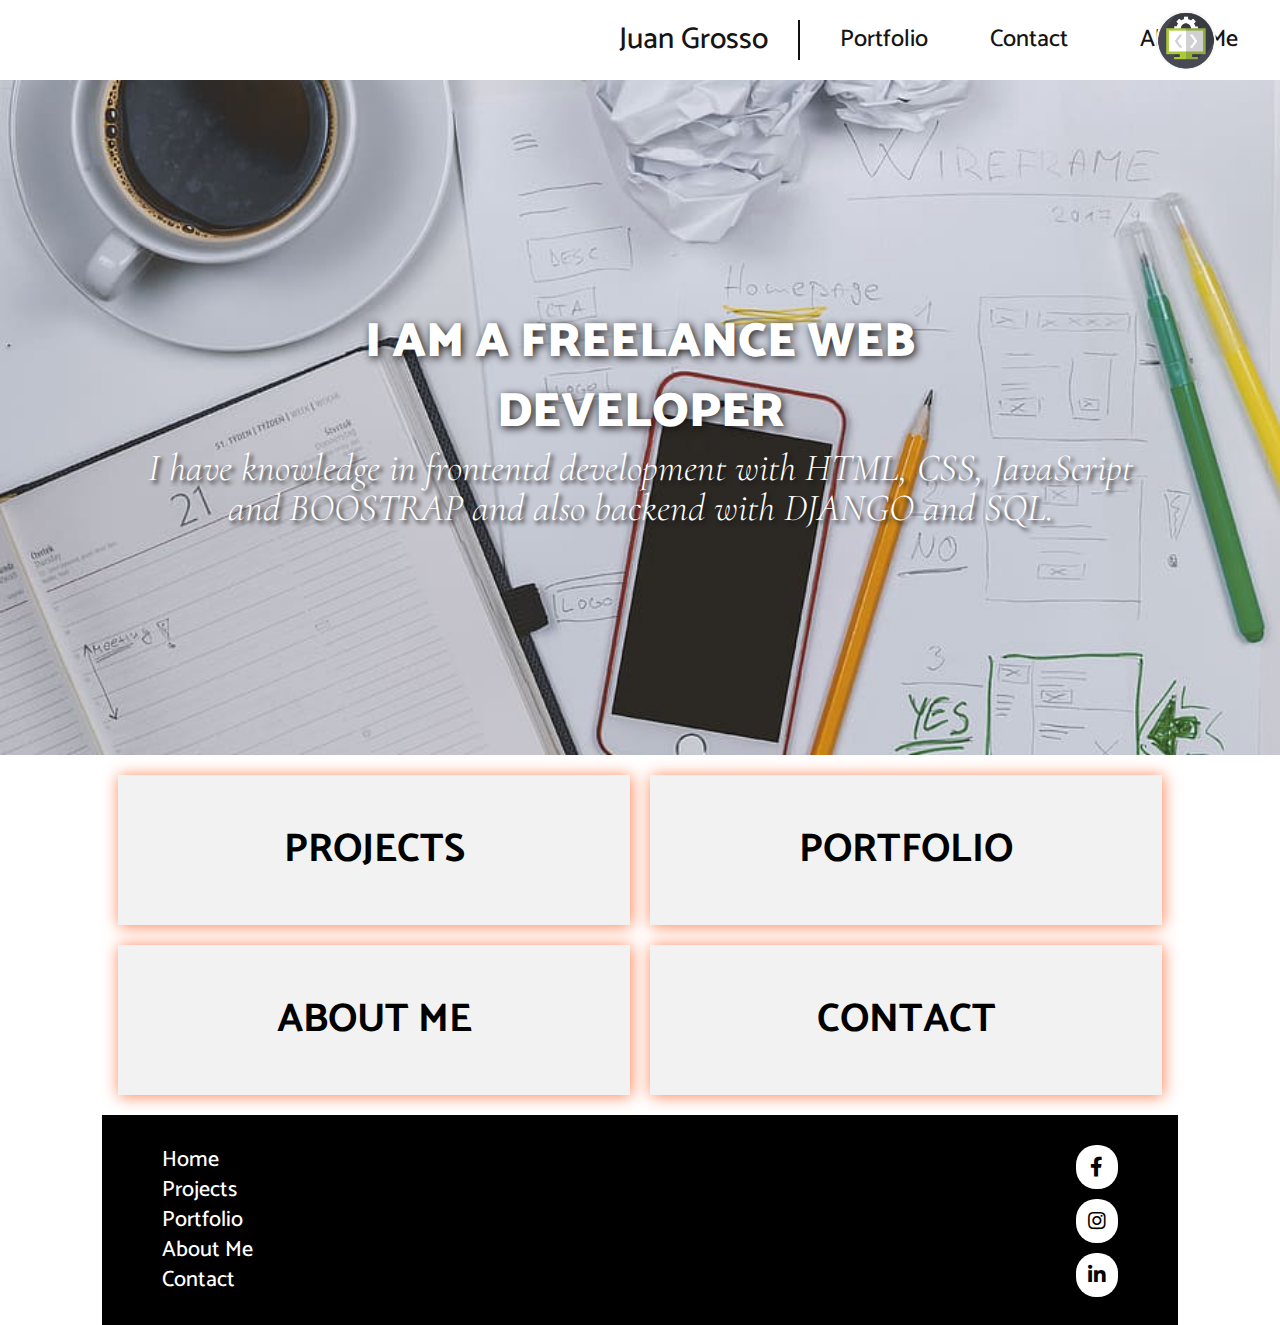
<file: index.html>
<!DOCTYPE html>
<html lang="en">
  <head>
    <meta charset="UTF-8" />
    <meta name="viewport" content="width=device-width, initial-scale=1.0" />
    <link rel="stylesheet" href="style.css" />
    <link
      href="https://fonts.googleapis.com/css2?family=Catamaran:wght@100;200;300;400;500;600;700;800;900&family=Cormorant+Garamond:ital,wght@0,300;0,400;0,500;0,600;0,700;1,300;1,400;1,500;1,600;1,700&display=swap"
      rel="stylesheet"
    />
    <link
      rel="stylesheet"
      href="https://cdnjs.cloudflare.com/ajax/libs/font-awesome/5.13.0/css/all.min.css"
    />
    <title>My Website</title>
  </head>

  <body>
    <header class="top-header">
      <div class="header-wrapper">
        <p>Juan Grosso</p>
        <nav>
          <ul>
            <li><a href="#">Portfolio</a></li>
            <li><a href="#">Contact</a></li>
            <li><a href="#">About Me</a></li>
          </ul>
        </nav>
        <div class="icon-container"></div>
      </div>
    </header>

    <main>
      <section class="index-banner">
        <div class="index-container">
          <h2>i am a freelance web<br />developer</h2>
          <h1>
            I have knowledge in frontentd development with HTML, CSS, JavaScript
            and BOOSTRAP and also backend with DJANGO and SQL.
          </h1>
        </div>
      </section>
      <section class="index-boxes">
        <div class="boxes-wrapper">
          <a class="box-background" href="projects.html">
            <div class="index-boxlink">
              <h3>Projects</h3>
            </div>
          </a>
          <a class="box-background" href="#">
            <div class="index-boxlink">
              <h3>Portfolio</h3>
            </div>
          </a>
          <a class="box-background" href="#">
            <div class="index-boxlink">
              <h3>About me</h3>
            </div>
          </a>
          <a class="box-background" href="#">
            <div class="index-boxlink">
              <h3>Contact</h3>
            </div>
          </a>
        </div>
      </section>
    </main>

    <footer>
      <div class="footer-wrapper">
        <ul>
          <li><a href="">Home</a></li>
          <li><a href="">Projects</a></li>
          <li><a href="">Portfolio</a></li>
          <li><a href="">About Me</a></li>
          <li><a href="">Contact</a></li>
        </ul>
        <div class="icons">
          <a href="https://www.facebook.com/juancruz.grosso.14" target="_blank"
            ><i class="fab fa-facebook-f"></i
          ></a>
          <a
            href="https://www.instagram.com/juan_grosso/?hl=es-la"
            target="_blank"
            ><i class="fab fa-instagram"></i
          ></a>
          <a
            href="https://www.linkedin.com/in/juan-grosso-842035186/"
            target="_blank"
            ><i class="fab fa-linkedin-in"></i
          ></a>
        </div>
      </div>
    </footer>
  </body>
</html>
</file>
<file: style.css>
/*
html5doctor.com Reset Stylesheet
v1.6.1
Last Updated: 2010-09-17
Author: Richard Clark - http://richclarkdesign.com
Twitter: @rich_clark
*/

html,
body,
div,
span,
object,
iframe,
h1,
h2,
h3,
h4,
h5,
h6,
p,
blockquote,
pre,
abbr,
address,
cite,
code,
del,
dfn,
em,
img,
ins,
kbd,
q,
samp,
small,
strong,
sub,
sup,
var,
b,
i,
dl,
dt,
dd,
ol,
ul,
li,
fieldset,
form,
label,
legend,
table,
caption,
tbody,
tfoot,
thead,
tr,
th,
td,
article,
aside,
canvas,
details,
figcaption,
figure,
footer,
header,
hgroup,
menu,
nav,
section,
summary,
time,
mark,
audio,
video {
  margin: 0;
  padding: 0;
  border: 0;
  outline: 0;
  font-size: 100%;
  vertical-align: baseline;
  background: transparent;
}

body {
  line-height: 1;
}

article,
aside,
details,
figcaption,
figure,
footer,
header,
hgroup,
menu,
nav,
section {
  display: block;
}

nav ul {
  list-style: none;
}

blockquote,
q {
  quotes: none;
}

blockquote:before,
blockquote:after,
q:before,
q:after {
  content: "";
  content: none;
}

a {
  margin: 0;
  padding: 0;
  font-size: 100%;
  vertical-align: baseline;
  background: transparent;
}

/* change colours to suit your needs */
ins {
  background-color: #ff9;
  color: #000;
  text-decoration: none;
}

/* change colours to suit your needs */
mark {
  background-color: #ff9;
  color: #000;
  font-style: italic;
  font-weight: bold;
}

del {
  text-decoration: line-through;
}

abbr[title],
dfn[title] {
  border-bottom: 1px dotted;
  cursor: help;
}

table {
  border-collapse: collapse;
  border-spacing: 0;
}

/* change border colour to suit your needs */
hr {
  display: block;
  height: 1px;
  border: 0;
  border-top: 1px solid #cccccc;
  margin: 1em 0;
  padding: 0;
}

input,
select {
  vertical-align: middle;
}

/* ========================================== MY CODE STARTS HERE ============================================*/

* {
  padding: 0;
  margin: 0;
  box-sizing: border-box;
}

/* ------------------------------------------ Header styling ------------------------------------------------*/

a {
  text-decoration: none;
  font-style: none;
  color: black;
}

.top-header {
  background-color: white;
  width: 100%;
  height: 100px;
}

.top-header p {
  display: block;
  font-size: 36px;
  font-family: Catamaran, sans-serif;
  font-weight: 700;
  color: #161414;
  width: 100%;
  margin: 0 auto;
  text-align: center;
  padding: 15px 0 5px;
}

.top-header nav ul {
  display: flex;
  justify-content: center;
}

.top-header nav ul li {
  padding: 10px 10px;
  height: 100%;
  width: fit-content;
}

.top-header nav ul li a {
  font-size: 24px;
  font-family: Catamaran, sans-serif;
  font-weight: 500;
  text-decoration: none;
  color: #161414;
}

.top-header .icon-container {
  width: 60px;
  height: 60px;
  border-radius: 50%;
  background-image: url(img/top-icon.png);
  background-size: 100%;
  display: none;
}

@media only screen and (min-width: 1000px) {
  .top-header {
    height: 80px;
  }

  .top-header .header-wrapper {
    display: flex;
    height: 80px;
    justify-content: right;
    align-items: center;
  }

  .top-header .header-wrapper p {
    padding: 0px 30px 0px 5vw;
    margin: 0px;
    width: fit-content;
    font-size: 30px;
    font-weight: 500;
    border-right: 2px solid #111111;
    line-height: 40px;
  }

  .top-header .header-wrapper nav ul {
    padding-left: 30px;
  }

  .top-header .header-wrapper nav ul li {
    width: 150px;
  }

  .top-header .header-wrapper nav ul li a {
    display: block;
    font-size: 24px;
    font-weight: 500;
    line-height: 40px;
  }

  .top-header .header-wrapper nav ul li a:hover {
    transition: 0.5s;
    transform: scale(1.2);
    color: coral;
  }

  .top-header .icon-container {
    display: block;
    position: absolute;
    right: 5vw;
  }
}

/* -------------------------------------------- Main Styling ------------------------------------------------*/

.index-banner {
  display: block;
  background-image: url("img/banner.jpg");
  background-size: cover;
  min-height: fit-content;
  background-position: 30% 0%;
  padding: 10vh 0px;
}

.index-banner .index-container {
  display: flex;
  height: 100%;
  flex-direction: column;
  justify-content: center;
  align-content: center;
  min-height: fit-content;
}

.index-banner .index-container h2 {
  box-sizing: border-box;
  font-size: 3em;
  font-family: Catamaran, sans-serif;
  font-weight: 900;
  line-height: 70px;
  color: white;
  text-shadow: 2px 2px 8px #161414;
  text-transform: uppercase;
  text-align: center;
  margin: 0px 10px;
}

.index-banner .index-container h1 {
  box-sizing: border-box;
  font-size: 2.4em;
  font-family: Cormorant Garamond;
  font-style: italic;
  font-weight: 300;
  color: white;
  text-shadow: 3px 3px 4px #161414;
  width: fit-content;
  text-align: center;
  line-height: 40px;
  margin: 0px 10px;
}

.index-boxes {
  background-color: white;
}

.box-background {
  background-color: #f2f2f2;
  box-shadow: 1px 1px 15px coral;
  margin: 10px;
}

.index-boxes .index-boxlink {
  width: calc(100% - 30px);
  height: 100px;
  text-align: center;
  margin: 0 auto;
  background-color: #f2f2f2;
}

.index-boxes .index-boxlink h3 {
  line-height: 100px;
  font-size: 24px;
  color: black;
  font-family: Catamaran, sans-serif;
  font-weight: 700;
  text-transform: uppercase;
}

@media only screen and (min-width: 1000px) {
  .index-banner {
    height: 75vh;
  }

  .index-banner .index-container h1 {
    margin: 0 10vw;
  }

  .index-boxes .boxes-wrapper {
    display: flex;
    flex-wrap: wrap;
    justify-content: center;
    margin: 10px 0px;
  }

  .index-boxes .index-boxlink {
    height: 150px;
    width: 40vw;
  }

  .index-boxes .index-boxlink h3 {
    position: relative;
    display: block;
    line-height: 150px;
    font-size: 40px;
    transition: 1s all ease;
    overflow: hidden;
    z-index: 1;
  }

  .index-boxes .index-boxlink h3::before {
    content: "";
    background-color: coral;
    display: block;
    border-radius: 50%;
    height: 0;
    width: 0;
    position: absolute;
    top: 50%;
    left: 50%;
    transform: translate(-50%, -50%);
    z-index: -1;
    transition: 1s;
  }

  .index-boxes .index-boxlink h3:hover::before {
    width: 120%;
    height: 400%;
  }
}
/* ------------------------------------------ Footer styling ------------------------------------------------*/

footer {
  background-color: black;
  height: fit-content;
}

.footer-wrapper {
  padding: 20px 20px;
}

.footer-wrapper ul {
  display: inline-block;
  margin-left: 30px;
}

.footer-wrapper ul li {
  list-style-type: none;
  position: relative;
  height: 30px;
  width: 100px;
}

.footer-wrapper ul li a {
  font-family: Catamaran, sans-serif;
  font-size: 22px;
  line-height: 30px;
  font-weight: 500;
  color: white;
}

.footer-wrapper .icons {
  display: block;
  float: right;
  margin-right: 30px;
}

.footer-wrapper .icons a {
  display: block;
  font-size: 20px;
  padding: 12px;
  margin-bottom: 10px;
  border-radius: 20px;
  text-align: center;
  background-color: white;
}

@media only screen and (min-width: 1000px) {
  footer {
    margin: 0px 8vw 0px;
  }
  .footer-wrapper {
    padding: 30px;
  }

  .footer-wrapper .icons a .fab {
    transition: 0.8s;
    position: relative;
  }

  .footer-wrapper .icons a:hover .fab {
    transform: rotateY(360deg);
  }

  .footer-wrapper .icons a {
    transition: 0.5s;
  }

  .footer-wrapper .icons a:hover {
    background-color: rgb(236, 107, 60);
  }

  .footer-wrapper ul li a:hover {
    transition: 0.5s;
    color: coral;
    font-size: 24px;
  }
}
/* ======================================== TEST ==================================================== */

/* .test-container {
  display: flex;
  width: 50vw;
  height: 50vh;
  margin: 25vh auto;
  border: 3px solid red;
  justify-content: center;
  align-items: center;
}

.test-container a {
  position: absolute;
  font-size: 40px;
  color: gray;
  text-transform: uppercase;
}

.test-container a::before {
  font-size: 40px;
  content: "Hola";
  position: absolute;
  color: rgb(0, 0, 0);
  text-transform: uppercase;
  width: 0;
  overflow: hidden;
  transition: 0.9s;
}

.test-container a:hover::before {
  width: 100%;
} */
</file>
